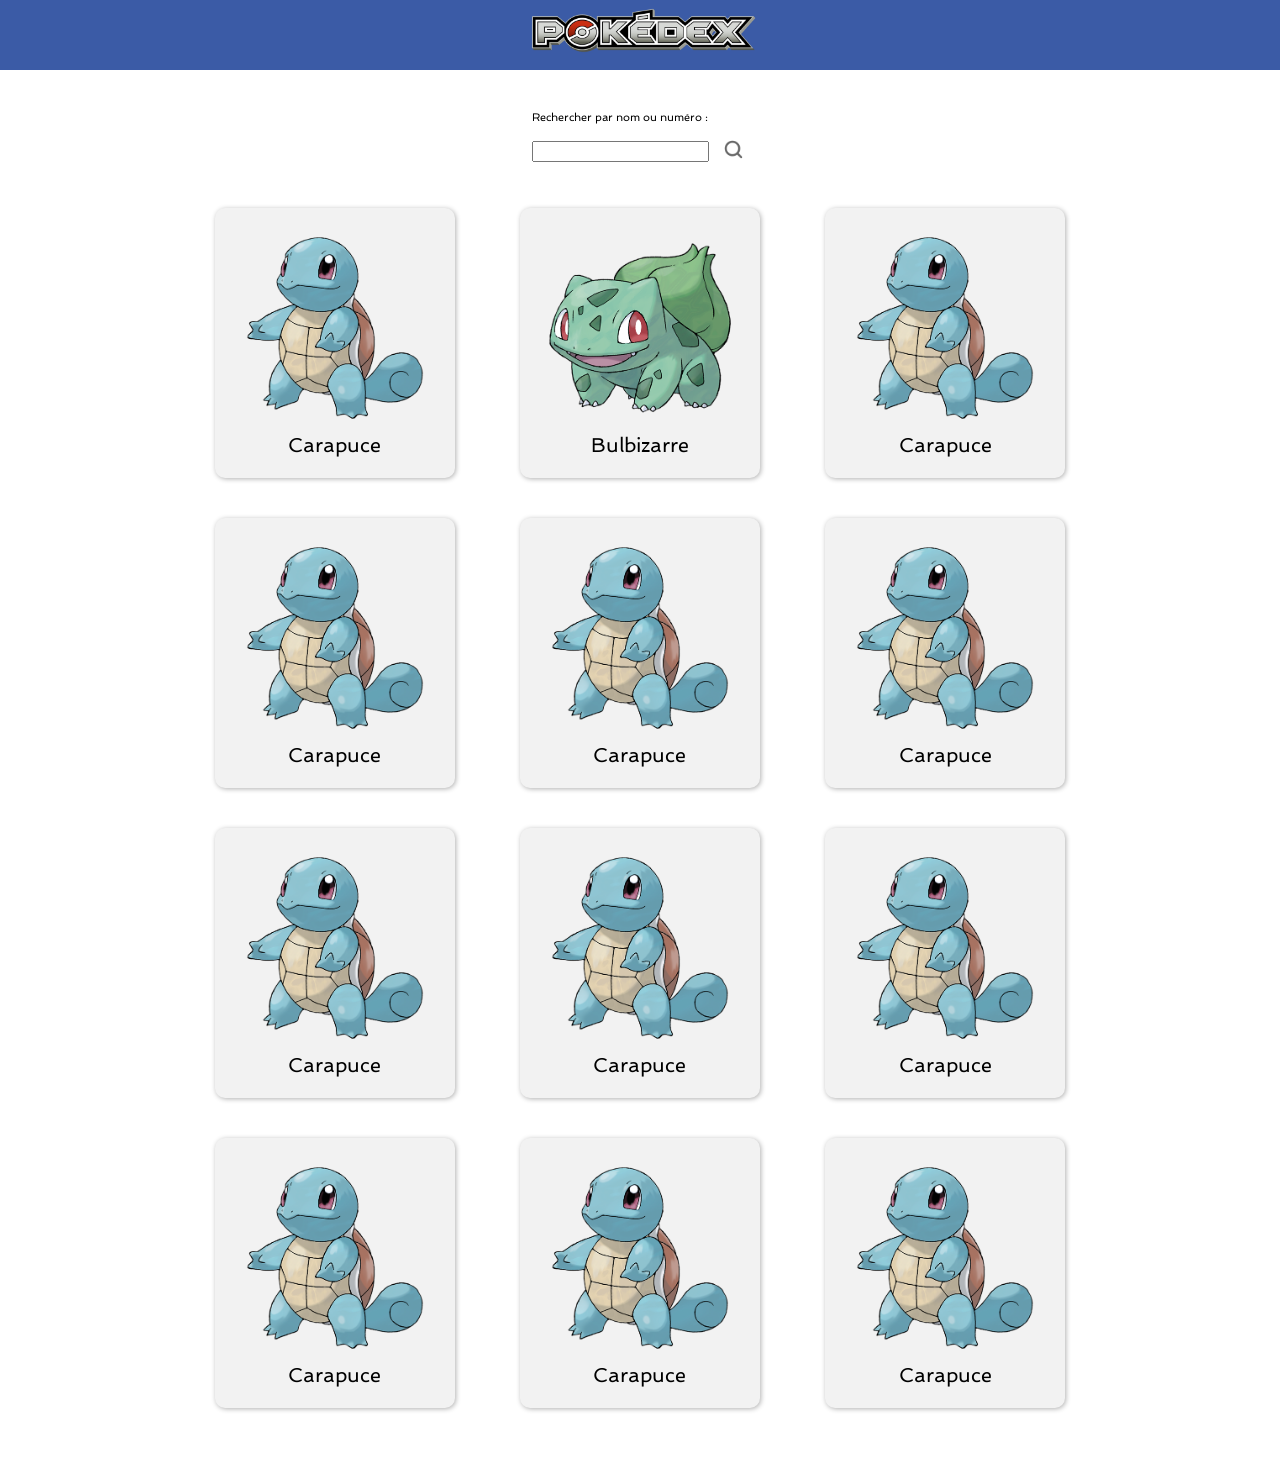
<file: home.html>
<!DOCTYPE html>
<html lang="fr">
<head>
    <meta charset="UTF-8">
    <meta http-equiv="X-UA-Compatible" content="IE=edge">
    <meta name="viewport" content="width=device-width, initial-scale=1.0">
    <title>Pokedex Home</title>
    <script src="http://ajax.googleapis.com/ajax/libs/jquery/1.7.1/jquery.min.js" type="text/javascript"></script>
    <script src="script.js"></script>
    <link rel="stylesheet" href="style.css">
    <link rel="preconnect" href="https://fonts.googleapis.com">
    <link rel="preconnect" href="https://fonts.gstatic.com" crossorigin>
    <link href="https://fonts.googleapis.com/css2?family=Spinnaker&display=swap" rel="stylesheet">
</head>
<body>
    <nav class="flex">
        <div class="pokedex_logo_home flex">
            <a href="home.html">
                <img src="img/pokedex_logo.png" alt="pokedex logo">
            </a>
        </div>
    </nav>
    <div class="filters flex">
        <div class="search_box flex column">
            <p>Rechercher par nom ou numéro :</p>
            <div class="search flex">
                <input type="text">
                <a href="#">
                    <img src="img/search-black.png" alt="rechercher">
                </a>
            </div>
        </div>
    </div>
    <div class="grid_container">
        <div class="grid_item">
            <img src="img/pokemons/007.png" alt="carapuce">
            <p>Carapuce</p>
        </div>
        <div class="grid_item">
            <img src="img/pokemons/001.png" alt="bulbizarre">
            <p>Bulbizarre</p>
        </div>
        <div class="grid_item">
            <img src="img/pokemons/007.png" alt="carapuce">
            <p>Carapuce</p>
        </div>
        <div class="grid_item">
            <img src="img/pokemons/007.png" alt="carapuce">
            <p>Carapuce</p>
        </div>
        <div class="grid_item">
            <img src="img/pokemons/007.png" alt="carapuce">
            <p>Carapuce</p>
        </div>
        <div class="grid_item">
            <img src="img/pokemons/007.png" alt="carapuce">
            <p>Carapuce</p>
        </div>
        <div class="grid_item">
            <img src="img/pokemons/007.png" alt="carapuce">
            <p>Carapuce</p>
        </div>
        <div class="grid_item">
            <img src="img/pokemons/007.png" alt="carapuce">
            <p>Carapuce</p>
        </div>
        <div class="grid_item">
            <img src="img/pokemons/007.png" alt="carapuce">
            <p>Carapuce</p>
        </div>
        <div class="grid_item">
            <img src="img/pokemons/007.png" alt="carapuce">
            <p>Carapuce</p>
        </div>
        <div class="grid_item">
            <img src="img/pokemons/007.png" alt="carapuce">
            <p>Carapuce</p>
        </div>
        <div class="grid_item">
            <img src="img/pokemons/007.png" alt="carapuce">
            <p>Carapuce</p>
        </div>
    </div>



    <div id="modal" class="modal">
        <div class="modal_paginate flex">
            <div class="paginate_previous">
                <img src="img/left-arrow.png" alt="pagination gauche">
            </div>
            <div class="modal_content flex column">
                <div class="modal_header flex">
                    <div class="modal_header_text flex">
                        <div class="pokemon_name flex">
                            <h2> Carapuce</h2>
                            <span>n°007</span>
                        </div>
                        <div class="pokemon_type flex">
                            <span id="eau">Eau</span>
                        </div>
                        <div class="modal_close"></div>
                    </div>
                </div>
                <img src="img/pokemons/007.png" alt="carapuce">
                <div class="modal_text">
                    <div class="text_1">
                        Lorem ipsum dolor sit amet consectetur adipisicing elit. Possimus eligendi expedita commodi fugiat explicabo magnam cupiditate earum quos optio sed nemo porro officiis, animi reprehenderit mollitia itaque eaque culpa.
                    </div>
                    <div class="text_2">
                        Lorem ipsum dolor, sit amet consectetur adipisicing elit. Obcaecati pariatur commodi officiis quas, molestias quasi natus recusandae facilis, repudiandae error optio quae fugit sed magni? Alias consequuntur dolore in quidem.
                        <br> <br>
                        Lorem, ipsum dolor sit amet consectetur adipisicing elit. Facilis labore omnis maxime. Qui expedita natus dolore vitae reprehenderit eos deleniti, necessitatibus quam debitis aliquam voluptatem rerum voluptatum eius fuga autem.
                    </div>
                </div>
            </div>
            <div class="paginate_next">
                <img src="img/right-arrow.png" alt="pagination droite">
            </div>
        </div>  <!-- .modal_content -->
    </div> <!-- .modal -->
</body>
</html>
</file>
<file: style.css>
/* 
    CHARTE GRAPHIQUE
    jaune = #f6c301
    bleu =  #3b5ba6
*/

html {
    font-family: 'Spinnaker', sans-serif;
}

body {
    margin: 0;
}

.flex {
    display: flex;
}

.column {
    flex-direction: column;
}

body.modal-open {
    overflow: hidden;
}

/* PAGE DE GARDE */

.logo_box {
    height: 100vh;
    display: flex;
    align-items: center;
    justify-content: center;
}

#pokedex_logo {
    background-image: url('img/pokedex_logo_bw.png');
    height: 200px;
    width: 750px;
    background-size: 100%;
}

#pokedex_logo:hover {
    animation: heart-pulse 0.35s ease-out alternate;
    animation-iteration-count: infinite;
    cursor: pointer;
}

@keyframes heart-pulse {
    0% {transform: scale(1, 1);}
    100% {transform: scale(1.08, 1.08);}
}


/* HOME */

nav {
    justify-content: space-around;
    height: 70px;
    position: sticky;
    background-color: #3b5ba6;
}

nav .pokedex_logo_home {
    align-items: center;
}

nav .pokedex_logo_home img {
    height: 70px;
}

.filters {
    justify-content: center;
    margin: 30px 0;
}

.filters .search_box p {
    color: #000;
    font-size: 11px;
    margin-right: auto;
}

.filters .search_box .search {
    gap: 10px;
}

.filters .search_box .search input {
    height: 15px;
    align-self: center;
}

.filters .search_box .search a img {
    height: 25px;
    padding: 2px;
    opacity: 0.6;
}

.filters .search_box .search a img:hover {
    opacity: 1;
}

.grid_container {
    width: 70%;
    margin: 0 auto 50px;
    display: grid;
    grid-template-columns: repeat(auto-fill, minmax(240px, 1fr));
    gap: 40px 20px;
    justify-content: space-evenly;
    padding: 10px;
}

.grid_item {
    height: 230px;
    width: auto;
    justify-self: center;
    padding: 20px;
    font-size: 20px;
    background-color: #f2f2f2;
    border-radius: 10px;
    box-shadow: 1px 1px 5px #b1b1b1;
}

.grid_item:hover {
    transform: scale(1.05);
    cursor: pointer;
}

.grid_item img {
    height: 200px;
}

.grid_item p {
    margin: 0;
    text-align: center;
}


/* Modal */

#modal {
    display: none;
}

.modal {
    position: absolute;
    text-align: -webkit-center;
    top: 0;
    right: 0;
    bottom: 0;
    left: 0;
    align-items: center;
    justify-content: center;
    background: #b6b6b6bf;
}
  
@keyframes appear {
    0%{
        opacity: 0;
        transform: translateY(-20px);
    }
}

.modal_paginate {
    position: relative;
    width: 57%;
    max-width: 90%;
    margin: 11% 0 0;
    border-radius: 10px;
    background: #f2f2f2;
    box-shadow: 0px 0px 20px #a5a5a5;
    animation: appear 350ms ease-in 1;
}

.modal_paginate .paginate_previous, 
.modal_paginate .paginate_next {
    align-self: center;
}

.modal_paginate .paginate_previous img, 
.modal_paginate .paginate_next img {
    height: 30px;
}

.modal_content .modal_header {
    justify-content: right;
    padding-top: 20px;
}

.modal_content .modal_header .justify_box {
    width: 50px;
}

.modal_content .modal_header .modal_header_text {
    width: 58%;
    justify-content: space-between;
    cursor: default;
}

.modal_content .modal_header h2 {
    margin: 0;
}

.modal_content .modal_header .pokemon_name span {
    font-size: 13px;
    font-weight: 200;
}

.modal_content .modal_header .pokemon_name,
.modal_content .modal_header .pokemon_type {
    gap: 10px;
    align-items: center;
}

.modal_content .modal_header .pokemon_type span {
    padding: 5px 10px;
    border-radius: 10px;
    color: #f2f2f2;
    cursor: pointer;
}

.modal_content .modal_header .pokemon_type #eau {
    background-color: #4592c4;
}

.modal_content .modal_header .pokemon_type #eau:hover {
    background-color: #3b7aa3;
}
  
.modal_content .modal_header .modal_close {
    float: right;
    height: 15px;
    width: 15px;
    margin: -6px -13px 10px 15px;
    background-image: url(../img/close.png);
    background-size: 15px;
    background-repeat: no-repeat;
    cursor: pointer;
}

.modal_content img {
    position: absolute;
    height: 290px;
    top: -60px;
    left: 0;
}

.modal_content .modal_text {
    cursor: default;
}

.modal_content .modal_text .text_1 {
    padding: 20px 30px 20px 260px;
    text-align: left;
}

.modal_content .modal_text .text_2 {
    padding: 25px 30px 35px;
    text-align: left;
}
</file>
